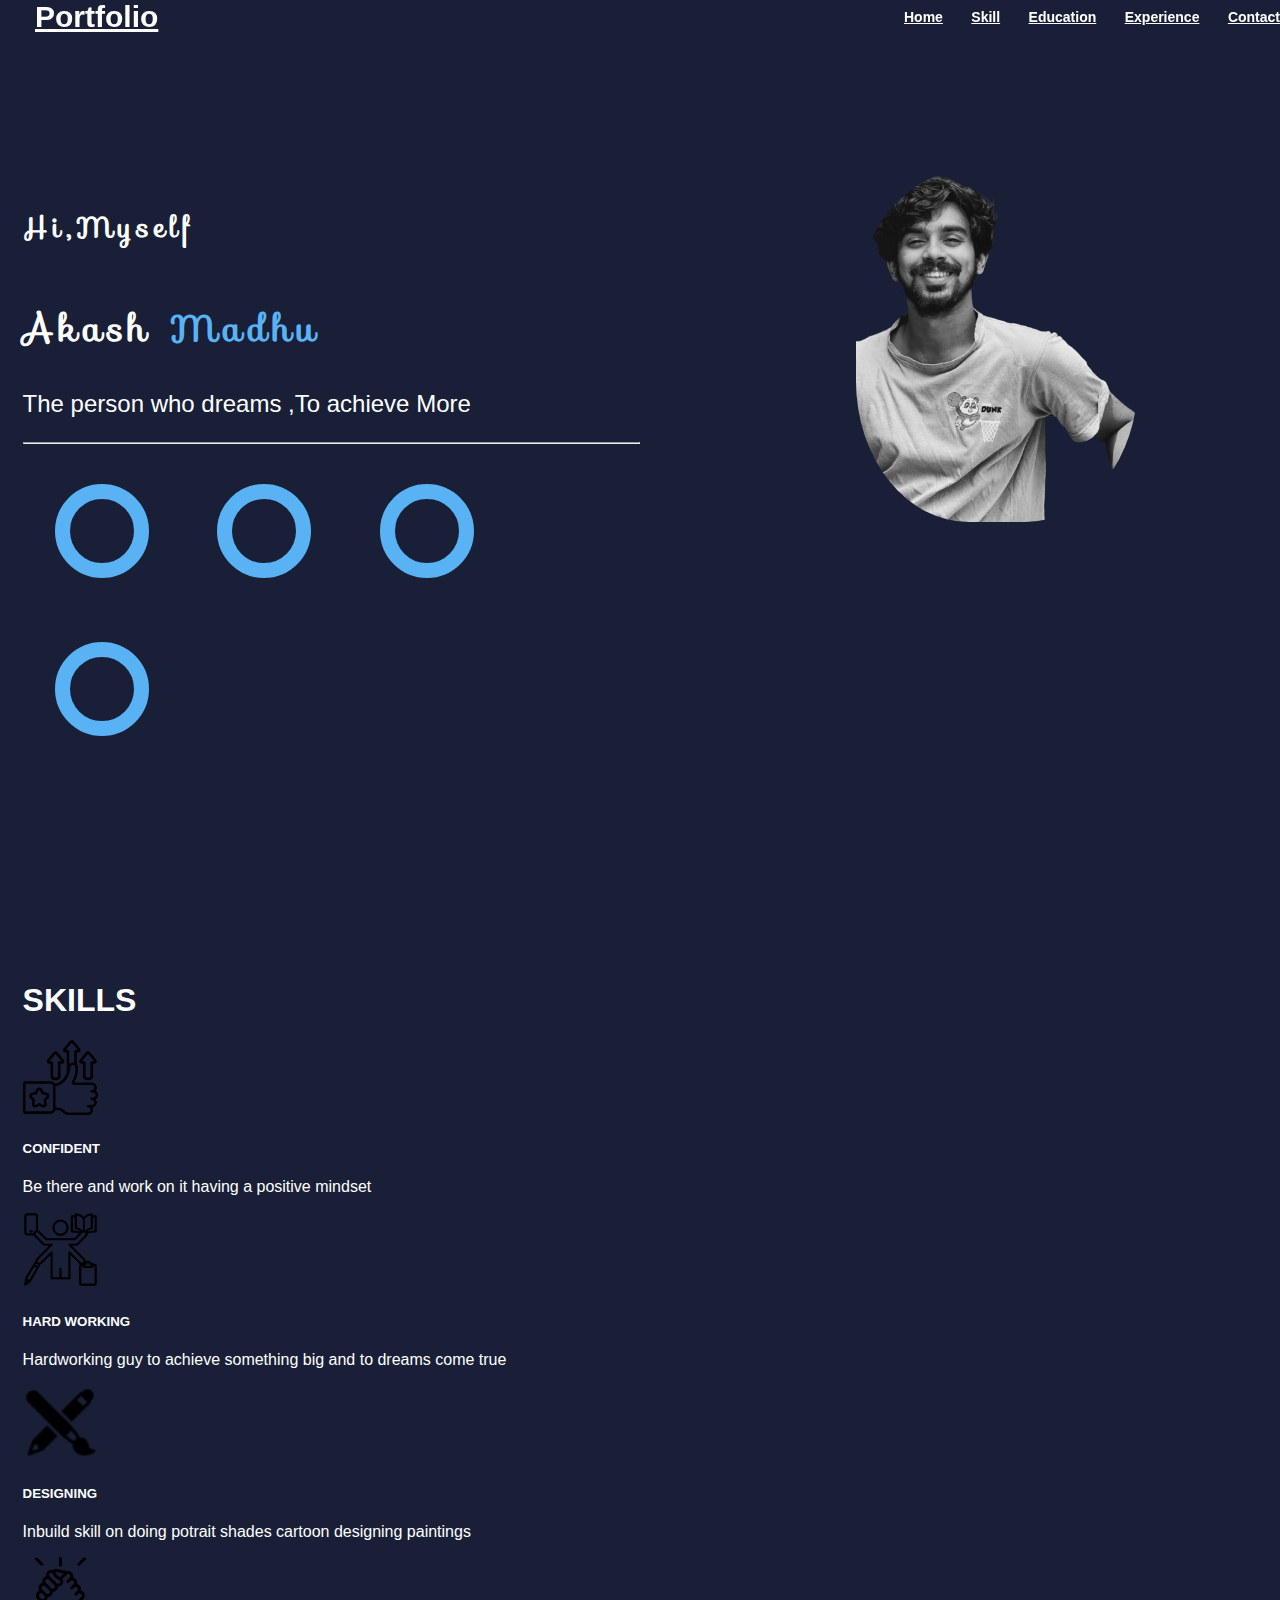
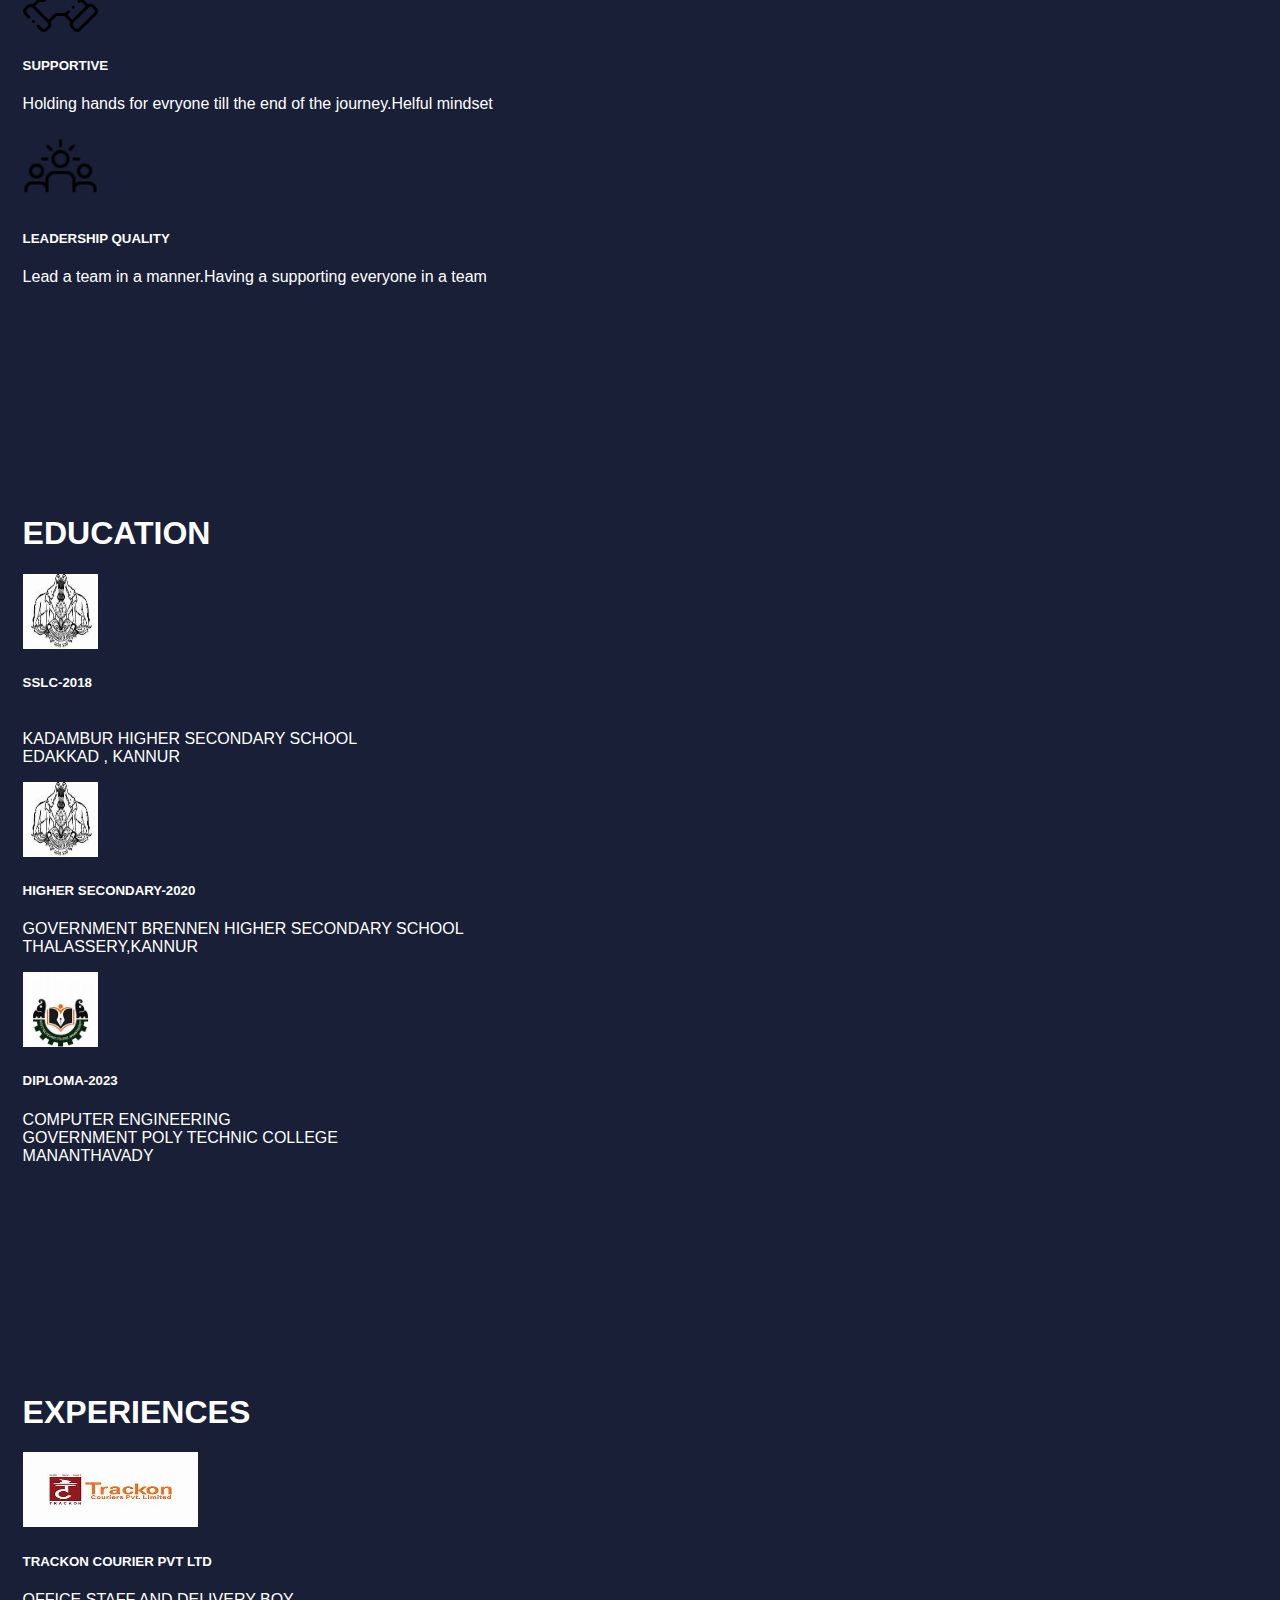
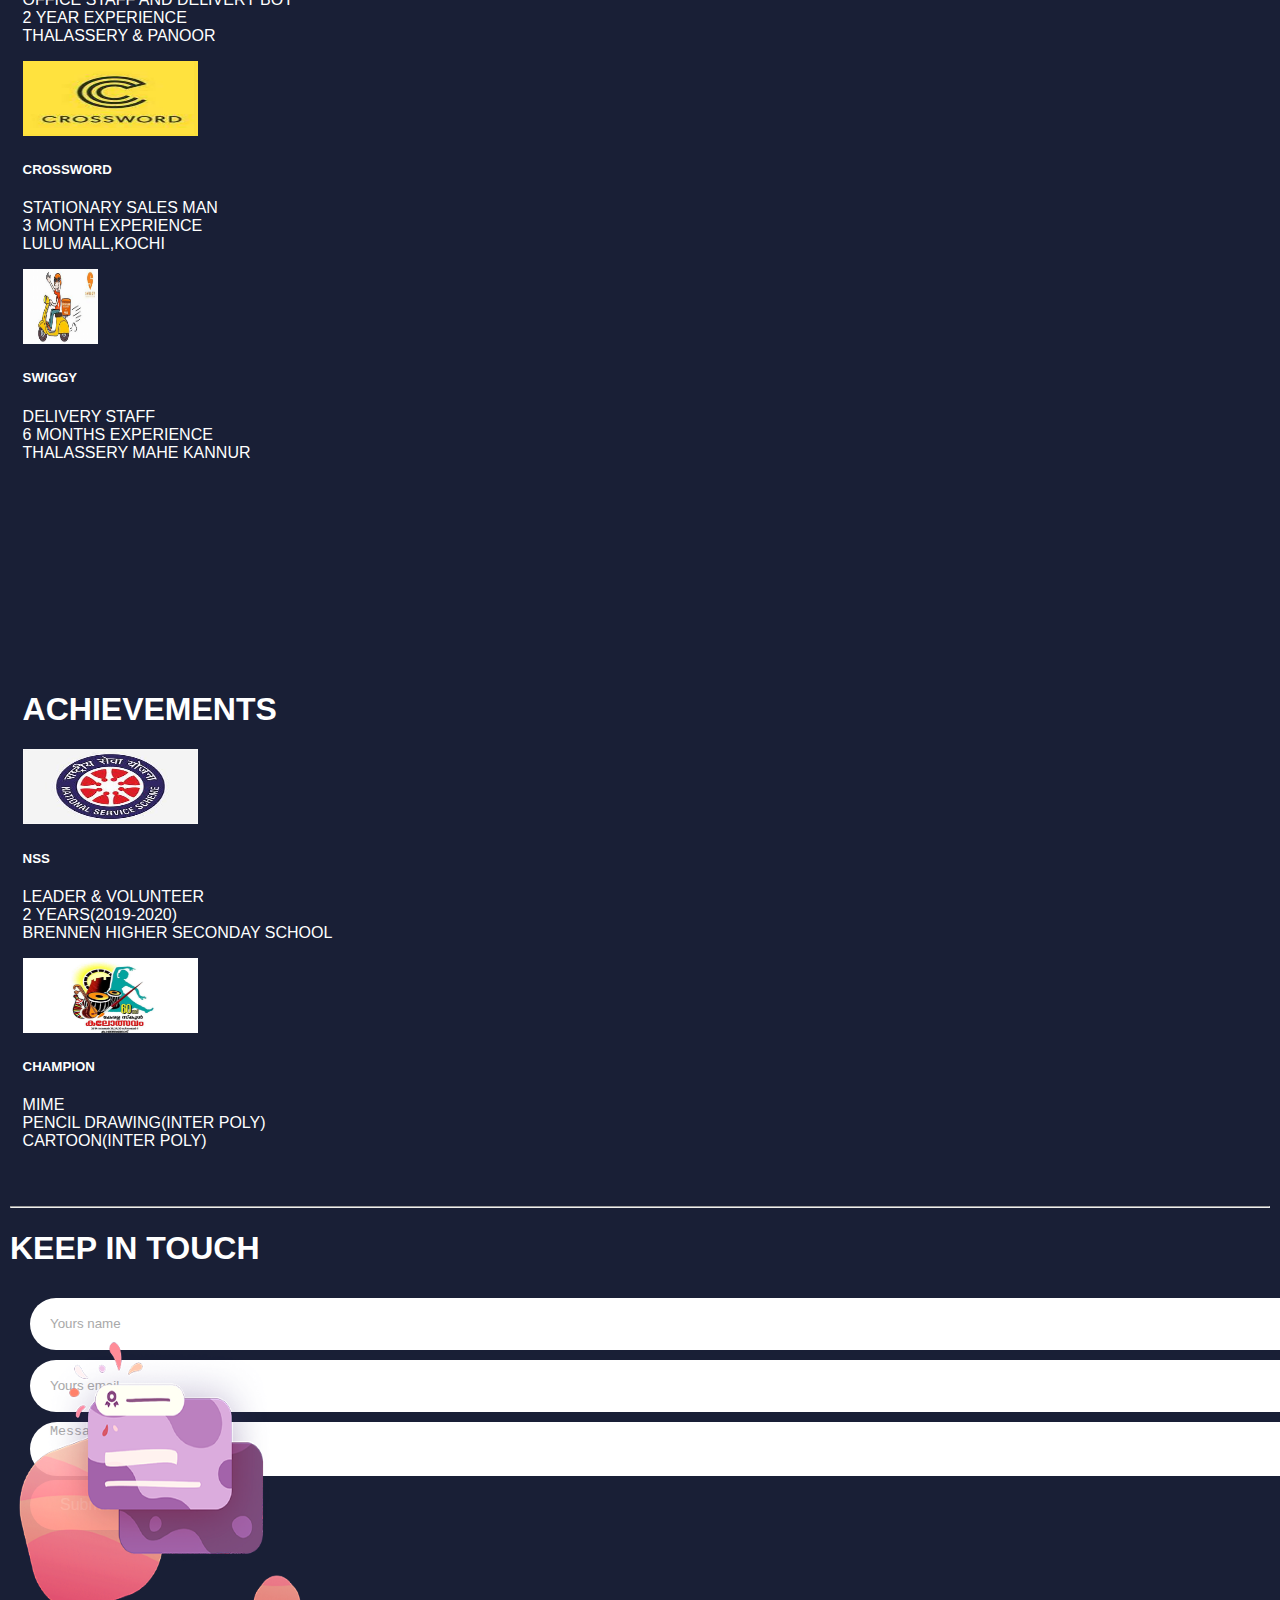
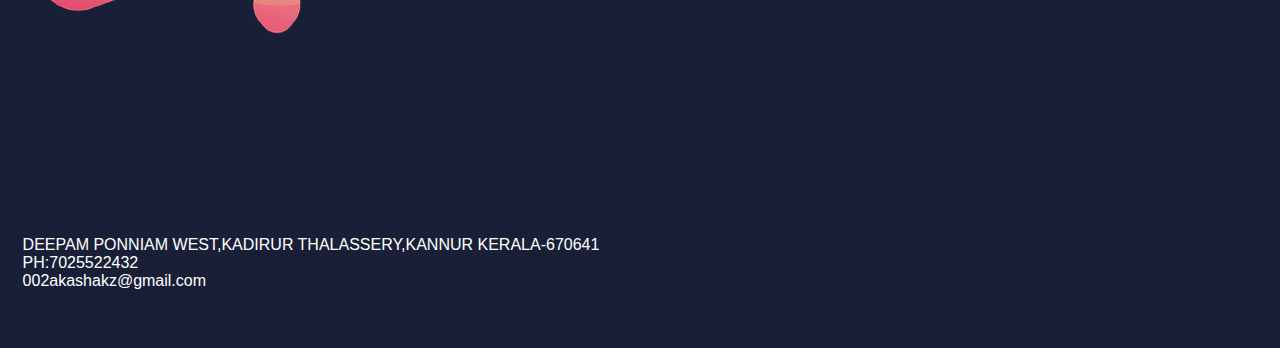
<file: index.html>
<!DOCTYPE html>
<html lang="en">
<head>
    <meta charset="UTF-8">
    <meta name="viewport" content="width=device-width, initial-scale=1.0">
    <title>Portfolio</title>
    
<link rel="icon" href="Images/portfol.jpg" type="image/icon type">

    <link rel="stylesheet" href="https://cdn.jsdelivr.net/npm/bootstrap@4.5.3/dist/css/bootstrap.min.css" integrity="sha384-TX8t27EcRE3e/ihU7zmQxVncDAy5uIKz4rEkgIXeMed4M0jlfIDPvg6uqKI2xXr2" crossorigin="anonymous">
    <link rel="stylesheet" href="https://fonts.googleapis.com/css?family=Sofia">
<link rel="stylesheet" href="style.css">
<link rel="stylesheet" href="https://cdnjs.cloudflare.com/ajax/libs/font-awesome/6.5.2/css/all.min.css" integrity="sha512-SnH5WK+bZxgPHs44uWIX+LLJAJ9/2PkPKZ5QiAj6Ta86w+fsb2TkcmfRyVX3pBnMFcV7oQPJkl9QevSCWr3W6A==" crossorigin="anonymous" referrerpolicy="no-referrer" />


</head>

<body>
    


<header class="header">
    <div class="lg">
        <a href="#" class="logo">Portfolio</a>
    </div>
    <div class="hdnv">
        <i class="fa-solid fa-bars-staggered menuu" id="navbar" ></i>
        <div class="nvb">
            <nav class="navbar" id="navbarMenu">
                <a href="#home" class="active">Home</a>
                <a href="#skill">Skill</a>
                <a href="#education">Education</a>
                <a href="#experience">Experience</a>
                <a href="#contact">Contact</a>
            </nav>
        </div>
    </div>
</header>


<section class="home" id="home">
    <div class="home-content">
       <div class="iam">

        <h3 class="text-center">Hi,Myself</h3>
        <h1 class="text-center">Akash <span>Madhu</span></h1>
        <p class="text-muted text-center ">The person who dreams ,To achieve More</p>
    <hr>
    
        <div class="social-media text-center">
            <a href="https://youtube.com/@_akashMadhu?feature=shared"><i class="fa-brands fa-youtube"></i></a>
            <a href="https://www.instagram.com/iits_me_a_kash?igsh=MzNlNGNkZWQ4Mg=="><i class="fa-brands fa-instagram"></i></a>
            <a href="https://www.facebook.com/akashmadhu.kukku?mibextid=ZbWKwL"><i class="fa-brands fa-facebook"></i></a>
            <a href="#"><i class="fa-brands fa-whatsapp"></i></a>
        </div>

       </div>


       <div class="pfimg">
        <img src="Images/portfol-removebg-preview (1).png" alt="profile-images">

       </div>

       
    </div>

</section>


<section class="skill p-4" id="skill">
    <div class="container">
      <h1 class="text-white text-center">SKILLS</h1>
      <div class="row p-4">

        <div class="col-md-4 ">
          <div class="card mb-3">
              <img src="Images/confidence.png" class="card-img-top" alt="Hardworking" style="height: 75px;width: 75px;margin: auto;">
              <div class="card-body">
                <h5 class="card-title text-center text-muted">CONFIDENT</h5>
                <p class="card-text text-muted">Be there and work on it having a positive mindset</p>
              </div>
          </div>
      </div>


        <div class="col-md-4 col-6">
          <div class="card mb-3">
              <img src="Images/multitasking.png" class="card-img-top" alt="Hardworking" style="height: 75px;width: 75px;margin: auto;">
              <div class="card-body">
                <h5 class="card-title text-center text-muted">HARD WORKING</h5>
                <p class="card-text text-muted text-center">Hardworking guy to achieve something big and to dreams come true</p>
              </div>
          </div>
      </div>

      
      <div class="col-md-4 col-6">
        <div class="card mb-3">
            <img src="Images/icons8-drawing-50.png" class="card-img-top" alt="Drawing" style="height: 75px;width: 75px;margin: auto;">
            <div class="card-body">
              <h5 class="card-title text-center text-muted text-center">DESIGNING</h5>
              <p class="card-text text-center text-muted">Inbuild skill on doing potrait shades cartoon designing paintings</p>
            </div>
        </div>
    </div>



      <div class="col-md-4 ">
          <div class="card mb-3 ">
              <img src="Images/support.png" class="card-img-top" alt="Hardworking" style="height: 75px;width: 75px;margin: auto;">
              <div class="card-body">
                <h5 class="card-title text-center text-muted">SUPPORTIVE</h5>
                <p class="card-text text-muted text-center">Holding hands for evryone till the end of the journey.Helful mindset</p>
              </div>
          </div>
      </div>

    

      <div class="col-md-4">
          <div class="card mb-3">
              <img src="Images/icons8-leadership-50.png" class="card-img-top" alt="Hardworking" style="height: 75px;width: 75px;margin: auto;">
              <div class="card-body">
                <h5 class="card-title text-center text-muted">LEADERSHIP QUALITY</h5>
                <p class="card-text text-muted text-center">Lead a team in a manner.Having a supporting everyone in a team</p>
              </div>
          </div>
      </div>


        
        
      </div>
    </div>
  </section>


  <section class="EDUCATION" id="education">
    <div class="container ">
      <h1 class="text-center text-white">EDUCATION</h1>
      <div class="row ">

        <div class="col-md-4">
          <div class="card mb-3">
              <img src="Images/higher.jpeg" class="card-img-top" alt="SSLC" style="height: 75px;width: 75px;margin: auto;">
              <div class="card-body">
                <h5 class="card-title text-center text-muted">SSLC-2018</h5>
                <p class="card-text text-center text-muted"><br>KADAMBUR HIGHER SECONDARY SCHOOL <br>
                EDAKKAD , KANNUR</p>
              </div>
          </div>
      </div>


      <div class="col-md-4">
        <div class="card mb-3">
            <img src="Images/higher.jpeg" class="card-img-top" alt="SSLC" style="height: 75px;width: 75px;margin: auto;">
            <div class="card-body">
              <h5 class="card-title text-center text-muted">HIGHER SECONDARY-2020</h5>
              <p class="card-text text-center text-muted">GOVERNMENT BRENNEN HIGHER SECONDARY SCHOOL <br>
              THALASSERY,KANNUR</p>
            </div>
        </div>
    </div>

    <div class="col-md-4">
      <div class="card mb-3">
          <img src="Images/mndy.jpeg" class="card-img-top" alt="SSLC" style="height: 75px;width: 75px;margin: auto;">
          <div class="card-body">
            <h5 class="card-title text-center text-muted">DIPLOMA-2023</h5>
            <p class="card-text text-muted text-center">COMPUTER ENGINEERING <br>
              GOVERNMENT POLY TECHNIC COLLEGE <br>
            MANANTHAVADY</p>
          </div>
      </div>
  </div>
        

      

      

        </div>
      </div>
    </div>
    </section>


    <section class="Experience" id="experience">
        <div class="container">
          <h1 class="text-center text-white">EXPERIENCES</h1>
          <div class="row">
            <div class="col-md-4">
              <div class="card mb-3">
                  <img src="Images/th.jpeg" class="card-img-top" alt="SSLC" style="height: 75px;width: 175px;margin: auto;">
                  <div class="card-body">
                    <h5 class="card-title text-center text-muted text-center">TRACKON COURIER PVT LTD</h5>
                    <p class="card-text text-muted text-center">OFFICE STAFF AND DELIVERY BOY <br>
                      2 YEAR EXPERIENCE <br>
                    THALASSERY & PANOOR</p>
                  </div>
              </div>
          </div>
  
          <div class="col-md-4">
            <div class="card mb-3">
                <img src="Images/cs.jpeg" class="card-img-top p-2" alt="SSLC" style="height: 75px;width: 175px;margin: auto;">
                <div class="card-body">
                  <h5 class="card-title text-center text-muted text-center">CROSSWORD</h5>
                  <p class="card-text text-muted text-center">STATIONARY SALES MAN <br>
                    3 MONTH EXPERIENCE <br>
                  LULU MALL,KOCHI</p>
                </div>
            </div>
        </div>
  
        <div class="col-md-4">
          <div class="card mb-3">
              <img src="Images/sw.jpeg" class="card-img-top p-2" alt="SSLC" style="height: 75px;width: 75px;margin: auto;">
              <div class="card-body">
                <h5 class="card-title text-center text-muted text-center">SWIGGY</h5>
                <p class="card-text text-muted text-center">DELIVERY STAFF <br>
                  6 MONTHS EXPERIENCE<br>
                THALASSERY  MAHE KANNUR</p>
              </div>
          </div>
      </div>
  
            </div>
          </div>
        </div>
      </section>


      <section class="Ac" id="achieve">
        <div class="container">
          <h1 class="text-center text-white">ACHIEVEMENTS</h1>
          <div class="row p-4" >
      
            <div class="col-md-4 ">
              <div class="card mb-3">
                  <img src="Images/nss.jpeg" class="card-img-top p-2" alt="SSLC" style="height: 75px;width: 175px;margin: auto;">
                  <div class="card-body">
                    <h5 class="card-title text-center text-muted">NSS</h5>
                    <p class="card-text text-muted text-center">LEADER & VOLUNTEER <br>
                      2 YEARS(2019-2020)<br>
                    BRENNEN HIGHER SECONDAY SCHOOL</p>
                  </div>
              </div>
          </div>
      
      
      
          <div class="col-md-4 ">
            <div class="card mb-3">
                <img src="Images/kalol.jpg" class="card-img-top p-2" alt="SSLC" style="height: 75px;width: 175px;margin: auto;">
                <div class="card-body">
                  <h5 class="card-title text-center text-muted">CHAMPION</h5>
                  <p class="card-text text-muted text-center">MIME  <br>
                    PENCIL DRAWING(INTER POLY)<br>
                  CARTOON(INTER POLY)</p>
                </div>
            </div>
        </div>
      
      
      
       
            
          </div>
        </div>
      </section>
      
      <hr>


      <div class="container" id="contact">
        <h1 class="text-center text-white">KEEP IN TOUCH</h1>
        <div class="row">
          
          
          <div class="left-sider col  col-md-6">
            
            <form action="https://api.web3forms.com/submit" method="POST" class="conatct-input" id="form">
      
              <input type ="hidden" name="access_key" value="5ca22de7-9306-4ea9-be11-f646ef296a16">
             
              <input type="text" name="name" id="name" placeholder="Yours name" class="conatct-input" required>
              <br>
              <span id="name_error" style="color: red;"></span>
              
              


              <input type="email" name="email" id="email" placeholder="Yours email" class="conatct-input" required>
              <br>
              <span id="email_error"></span>
              
              <textarea placeholder="Messages" id="message" class="conatct-input" name="message" required ></textarea>
              <span id="message_error"></span>


              <button type="submit">Submit <img src="Images/arrow_icon.png"></button>
              <br>
              <br>

      
            </form>
      
          </div>
          <div class="right-sider ">
            <img src="Images/right_img.png" class="img-fluid w-100" style="height: 300px; width: 300px;">
      
            
          </div>
        </div>
       </div>
        
      </section>

      <section class="address ">
        <div class="container ">
          <div class="row ">
            <div class="col ">
              <br>
              
              <p>DEEPAM 
              PONNIAM WEST,KADIRUR
              THALASSERY,KANNUR
              KERALA-670641
              <br>
              PH:7025522432<br>
              002akashakz@gmail.com
            </p>
            </div>
          </div>
        </div>
      </section>









   
<script src="script.js"></script>


    <script src="https://code.jquery.com/jquery-3.5.1.slim.min.js" integrity="sha384-DfXdz2htPH0lsSSs5nCTpuj/zy4C+OGpamoFVy38MVBnE+IbbVYUew+OrCXaRkfj" crossorigin="anonymous"></script>
<script src="https://cdn.jsdelivr.net/npm/popper.js@1.16.1/dist/umd/popper.min.js" integrity="sha384-9/reFTGAW83EW2RDu2S0VKaIzap3H66lZH81PoYlFhbGU+6BZp6G7niu735Sk7lN" crossorigin="anonymous"></script>
<script src="https://cdn.jsdelivr.net/npm/bootstrap@4.5.3/dist/js/bootstrap.min.js" integrity="sha384-w1Q4orYjBQndcko6MimVbzY0tgp4pWB4lZ7lr30WKz0vr/aWKhXdBNmNb5D92v7s" crossorigin="anonymous"></script>
</body>
</html>
</file>
<file: style.css>
@import url('https://fonts.googleapis.com/css2?family=Montserrat:ital,wght@0,100..900;1,100..900&display=swap');


body {
    margin: 10px;
    padding: 0;
    box-sizing: border-box;
    text-decoration: none;
    border: none;
    outline: none;
    scroll-behavior: smooth;
    font-family: 'Nunito',sans-serif;
}






section{

    padding: 10rem 1% 2rem;

}


.logo{
    font-size: 30px;
    color: white;
    font-weight: 700;
    cursor: default;
}



.navbar a:hover,
.navbar a:active{
    color: white;
}

#menu-icon{
    font-size: 48px;
    color: white;
    display: none;
}


 

 body{
    background: var(--background-color);
    color: var(--text-color);
}


:root{

    --background-color: #191f36;
    --text-color:white;
    --main-color:#59B2F4;
  }

 .header{
    position: fixed;
    top: 0;
    left: 0;
    width: 100%;
    background: var(--background-color);
    display: flex;
    justify-content: space-between;
    align-items: center;
    
    

}

.lg{
    width:50%;
    

}

.logo {
    font-size: 30px;
    color: white;
    font-weight: 700;
    cursor: default;
    margin-left: 35px;
}


.hdnv{
    display: flex;
    align-items: center;

}

.navbar a{
    font-size: 14px;
    color: white;
    margin-left: 24px;
    font-weight: 700;

}


.home-content{
    display: flex;
    width: 100%;
}

.iam{
    width: 50%;
    align-items: center;
    

}


.iam h1{
    margin-top: 20px;
    font-size: 36px;
    font-weight: 700;
    line-height: 74px;
    font-family:"Sofia", sans-serif ;
    letter-spacing: 5px;

}


span{
    color: var(--main-color);
}

.iam h3{
    margin-top: 20px;
    font-size: 28px;
    font-weight: 700;
    line-height: 74px;
    font-family:"Sofia", sans-serif ;
    letter-spacing: 5px;

}


.iam p{
    font-size: 24px;
}
.social-media a{
    display: inline-flex;
    justify-content: center;
    align-items: center;
    width: 4rem;
    height: 4rem;
    background: transparent;
    border: 15px solid var(--main-color);
    border-radius: 50%;
    font-size: 2rem;
    color: var(--main-color);
    margin: 2rem;
    transition: 5s ease;
}
.social-media a :hover{
    box-shadow: none;
}


.pfimg{
    width: 50%;
    
}

.pfimg img{
    width: 22vw;
    margin-left: 35%;
    border-radius: 40%;

}

.contact{
    margin-top: 10px;

}

.contact h1{
    margin-top: 20px;
    font-family: "Sofia", sans-serif;
    font-size: 30px;
    letter-spacing: 5px;
    margin-left: 10px;
}

.contact .row{
    display: flex;
    
    width: 100%;
    height: 400px;
}


.contact .left-sider{
    width: 40%;
    
    
    
    margin-top: 10px;
}

.contact .right-sider{
    width: 40%;
    

    margin-top: 10px;
}



 .conatct-input{
    width: 100%;
    height: 50px;
    border: none;
    outline: none;
    padding-left: 20px;
    font-weight: 500;
    color: #666;
    border-radius: 50px;
    margin-top: 10px;


 }

 .contact textarea{
    height: 140px;
    border-radius: 20px;
    padding-top: 15px;
 } 

 .conatct-input:focus{
    border: 2px solid #ff994f;
 }

 .conatct-input ::placeholder{
    color: #a9a9a9;
 }

 .left-sider button{
    display:  flex;
    align-items: center;
    padding: 16px 30px;
    font-size: 16px;
    color: #fff;
    gap: 10px;
    border: none;
    border-radius: 50px;
    background:linear-gradient(270deg,#ff994f,#fa6d86);
    cursor: pointer;
 }

 .left-sider button img{
    height: 15px;
 }






@media only screen and (max-width: 600px) {
    .navbar {
        display: none;
        flex-direction: column;
        align-items: flex-start;
        position: absolute;
        top: 80px; /* Adjust according to your header height */
        left: 0;
        background-color: var(--background-color);
        width: 100%;
        padding: 20px;
        z-index: 999;
    }

    .menuu{
        margin-right: 20px;
        height: 20px;
        width: 20px;
    }
    .navbar a {
        display: block;
        margin-bottom: 10px;
        font-size: 12px;
    }
    .navbar.active {
        display: flex;
    }

    .iam h3{
        font-size: 0px;
        line-height: 24px;
        font-weight: 0;
    }

    .iam p{
        font-size: 0px;
    }

    .iam h1 {
        font-size: 22px;
        font-weight: 800;
        line-height: 44px;
    }

    

    .pfimg img{
        width: 70%;
    }

    

    .social-media a{
        text-decoration: none;
        
        justify-content: center;
        align-items: center;
        width: 2rem;
        height: 2rem;
        background: transparent;
        border: 1px solid var(--main-color);
        border-radius: 50%;
        font-size: 12px;
        color: var(--main-color);
        margin: 5px;
        transition: 5s ease;
    }
    
    .conatct-input{
        width: 80vw;
    }
    .right-sider{
        display: none;
    }


    .address{
        margin-top: 70px;
        font-size: 14px;
        justify-content: center;
        text-align: center;
        
    }



}
</file>
